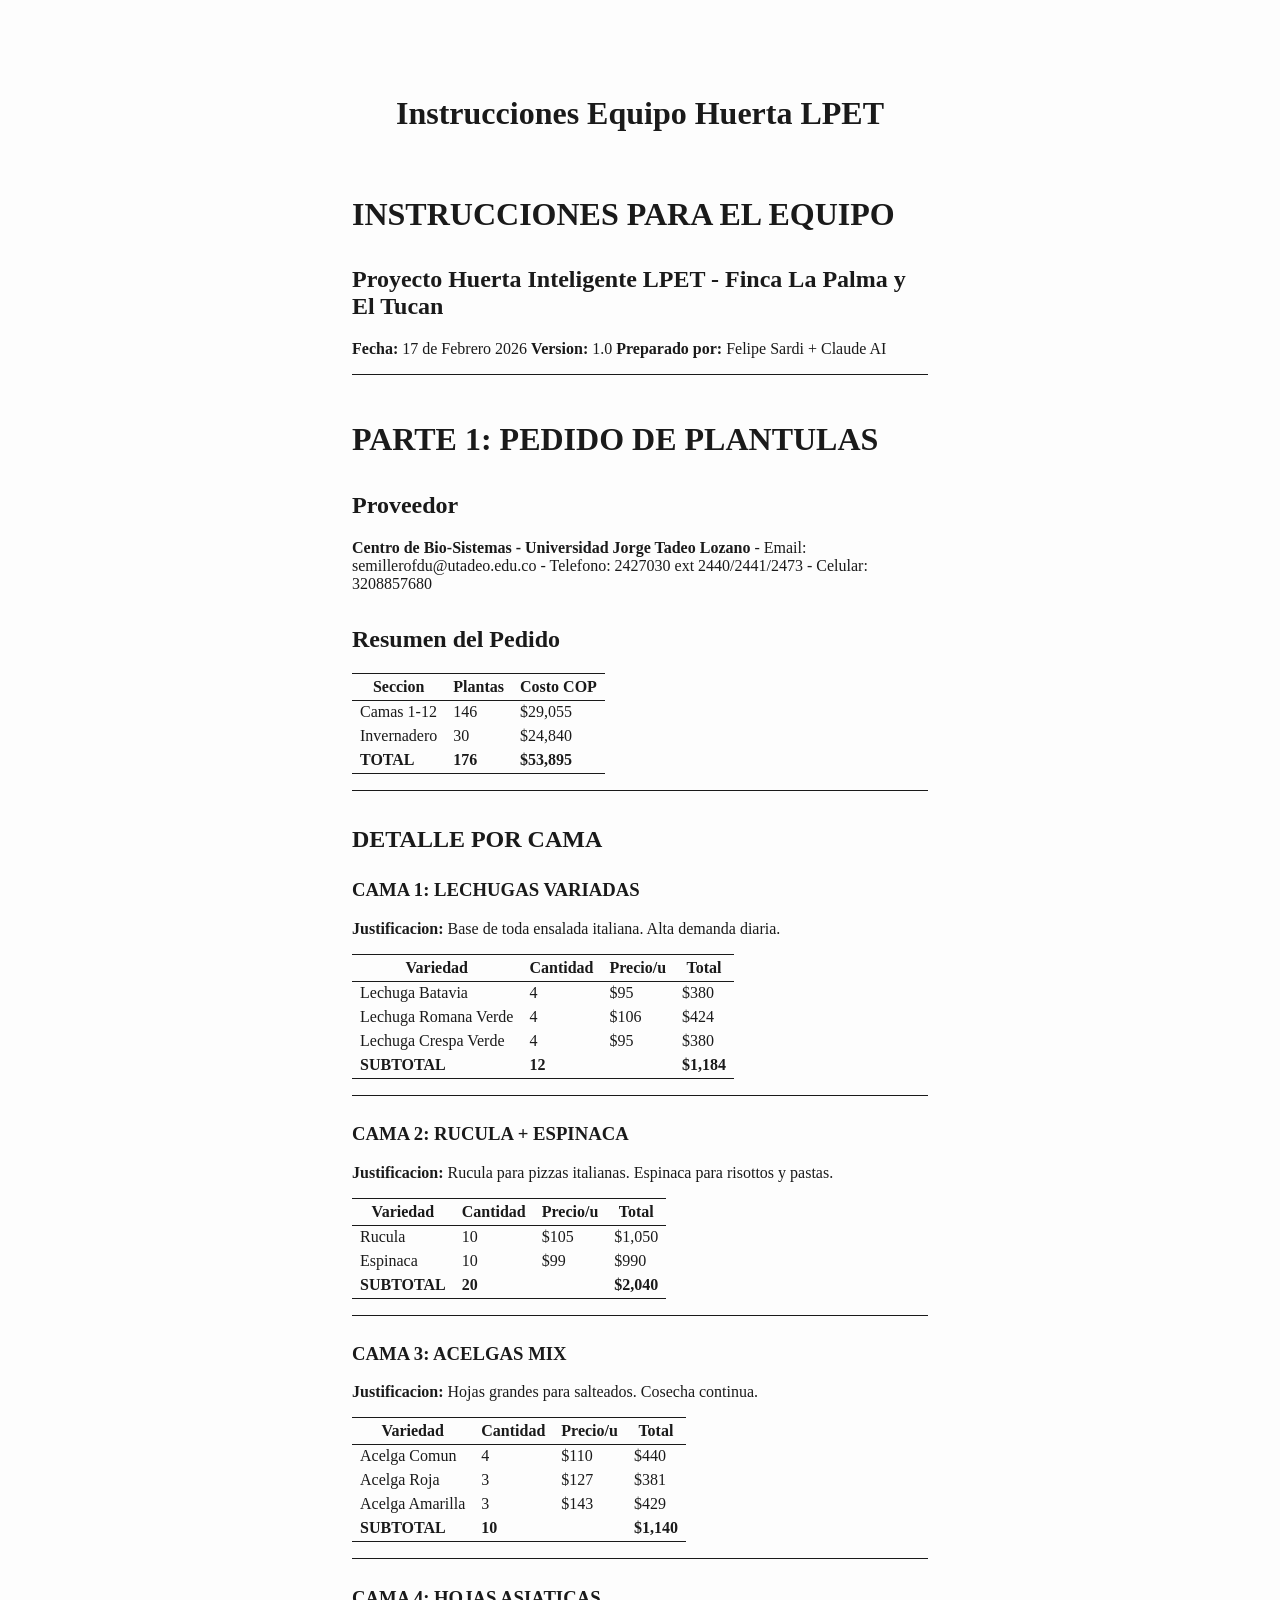
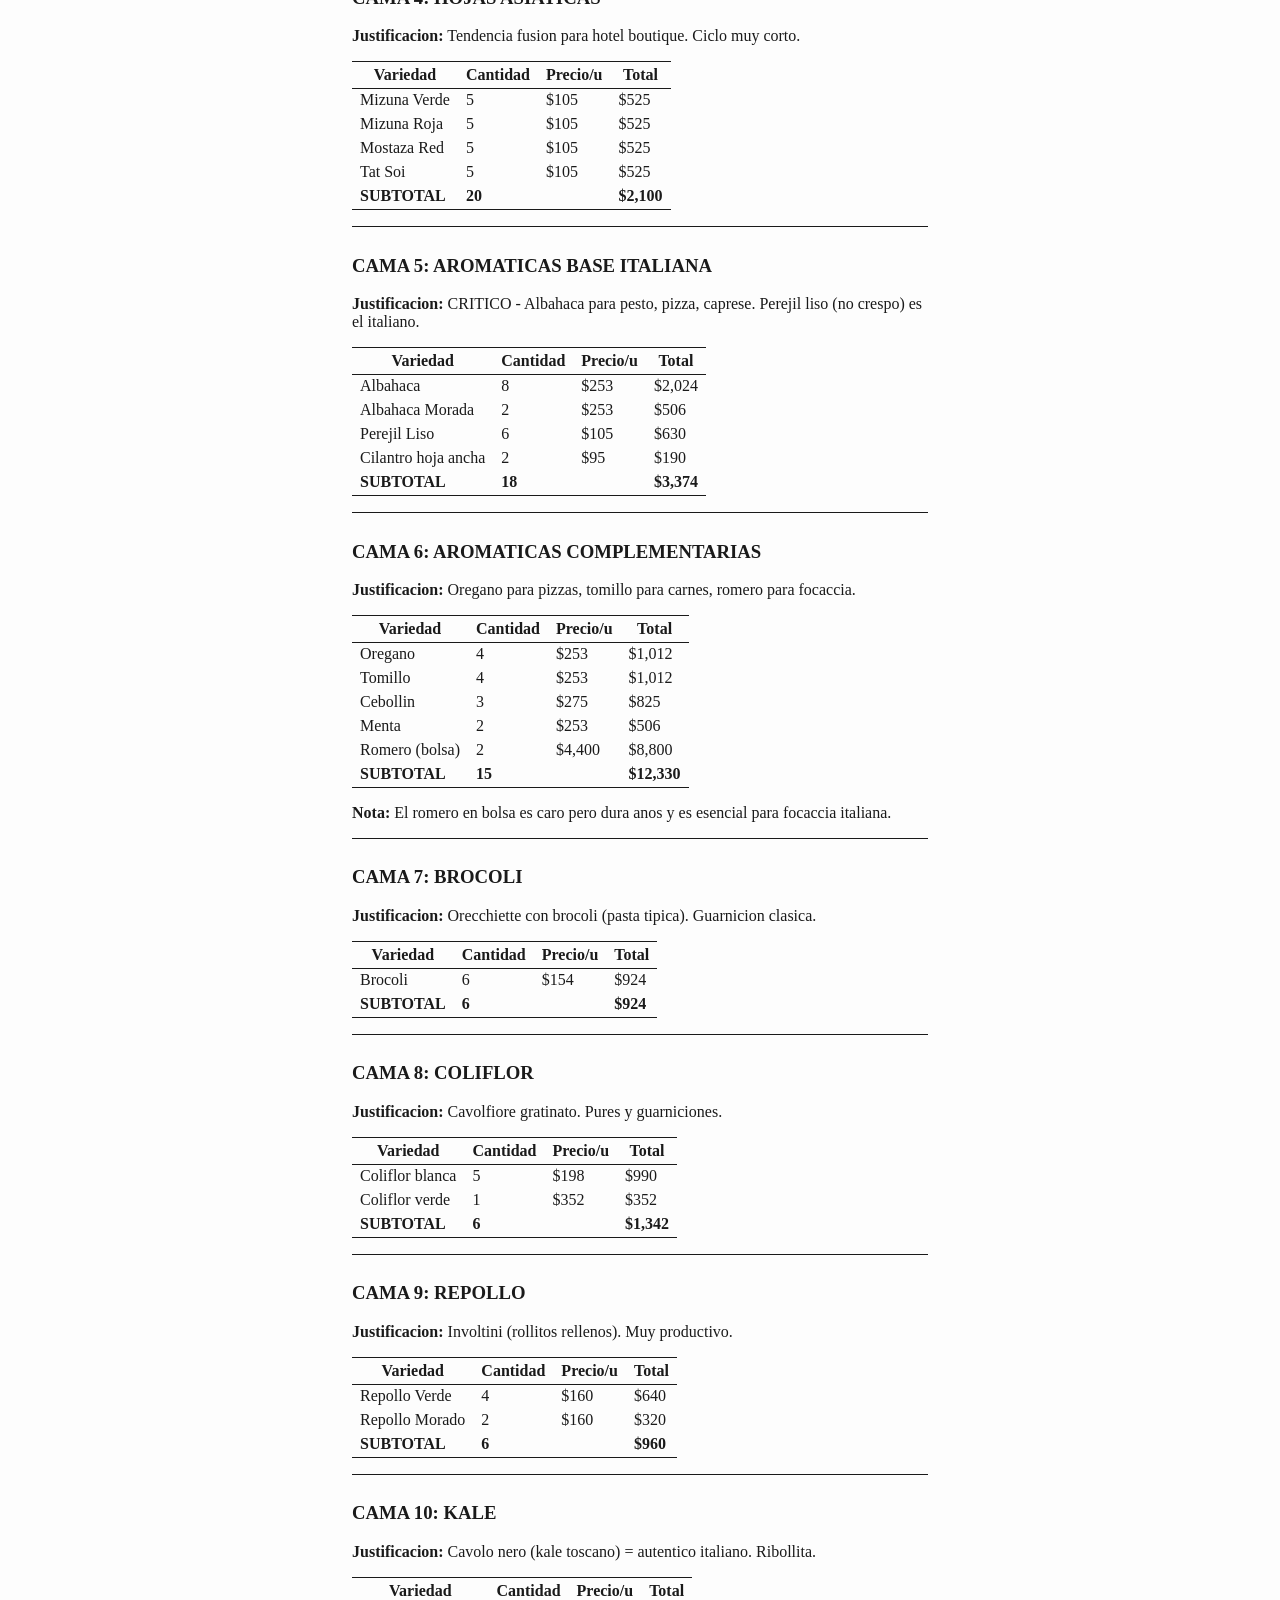
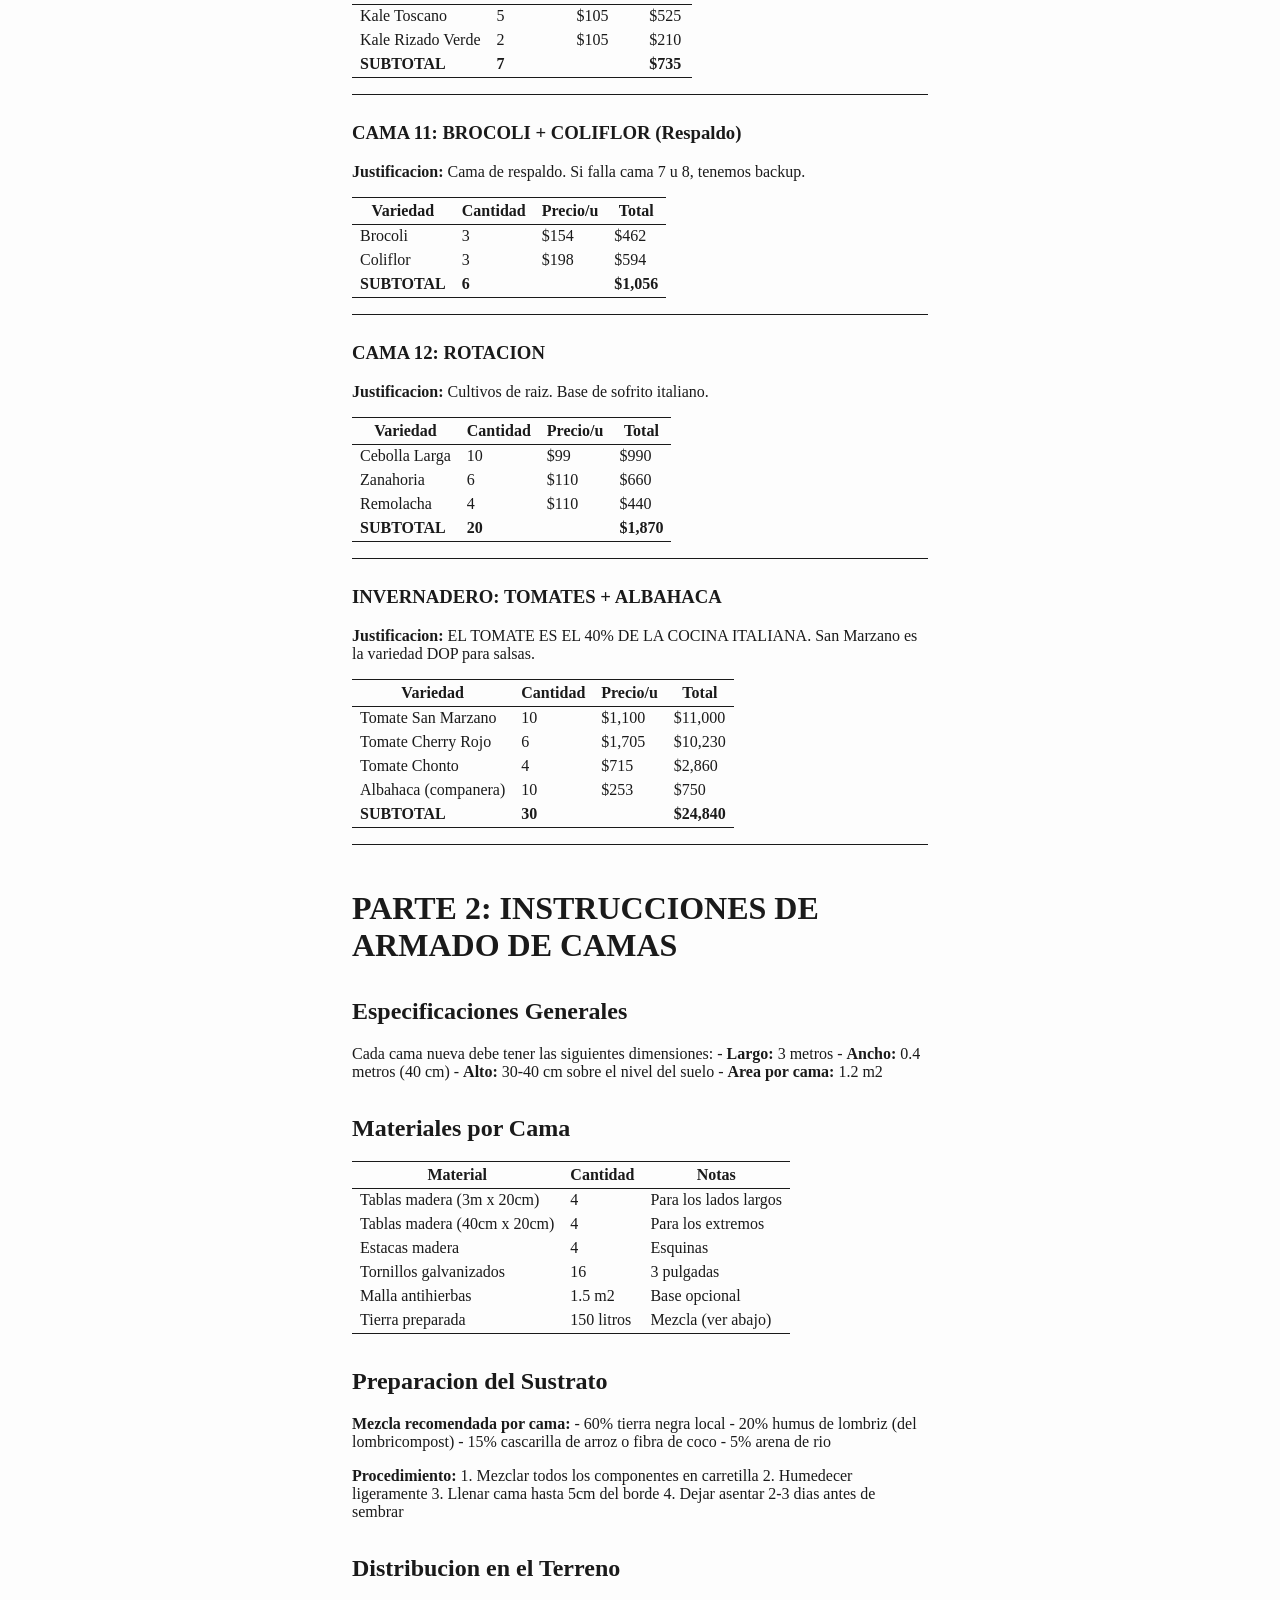
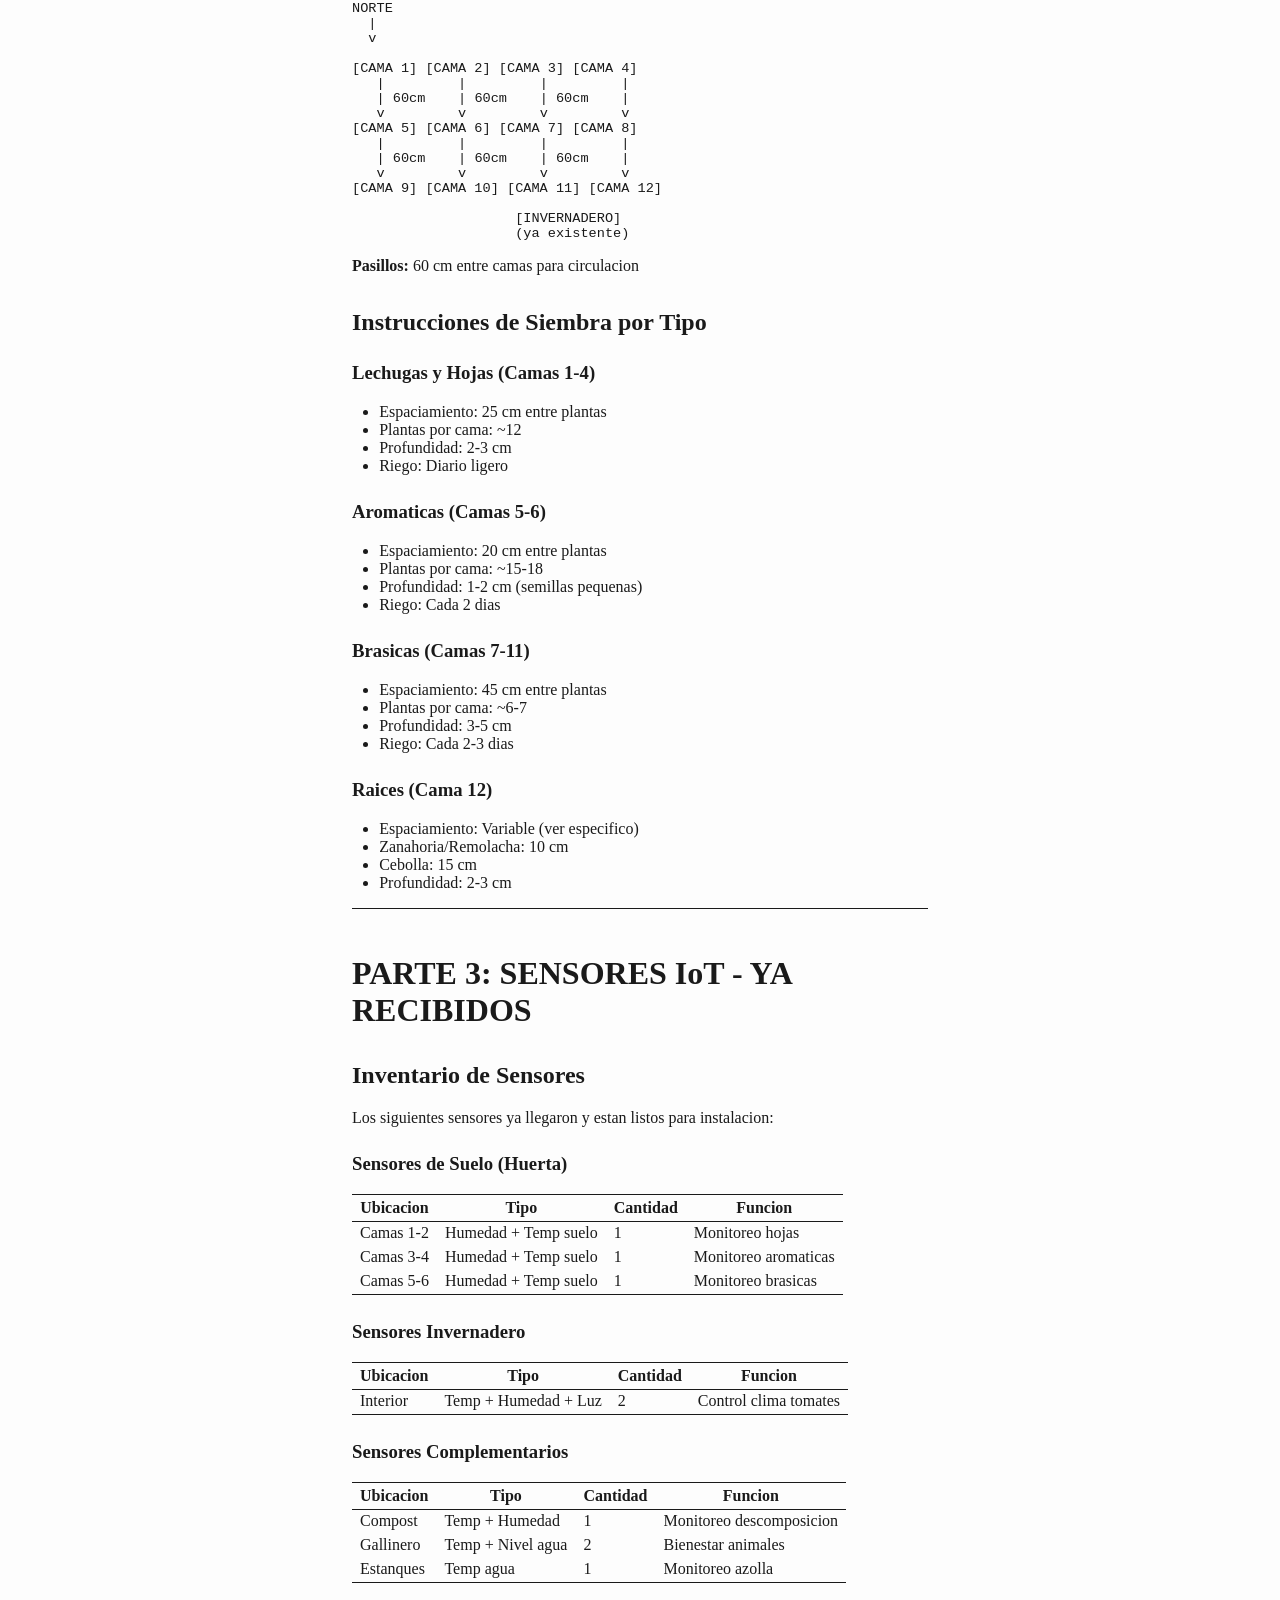
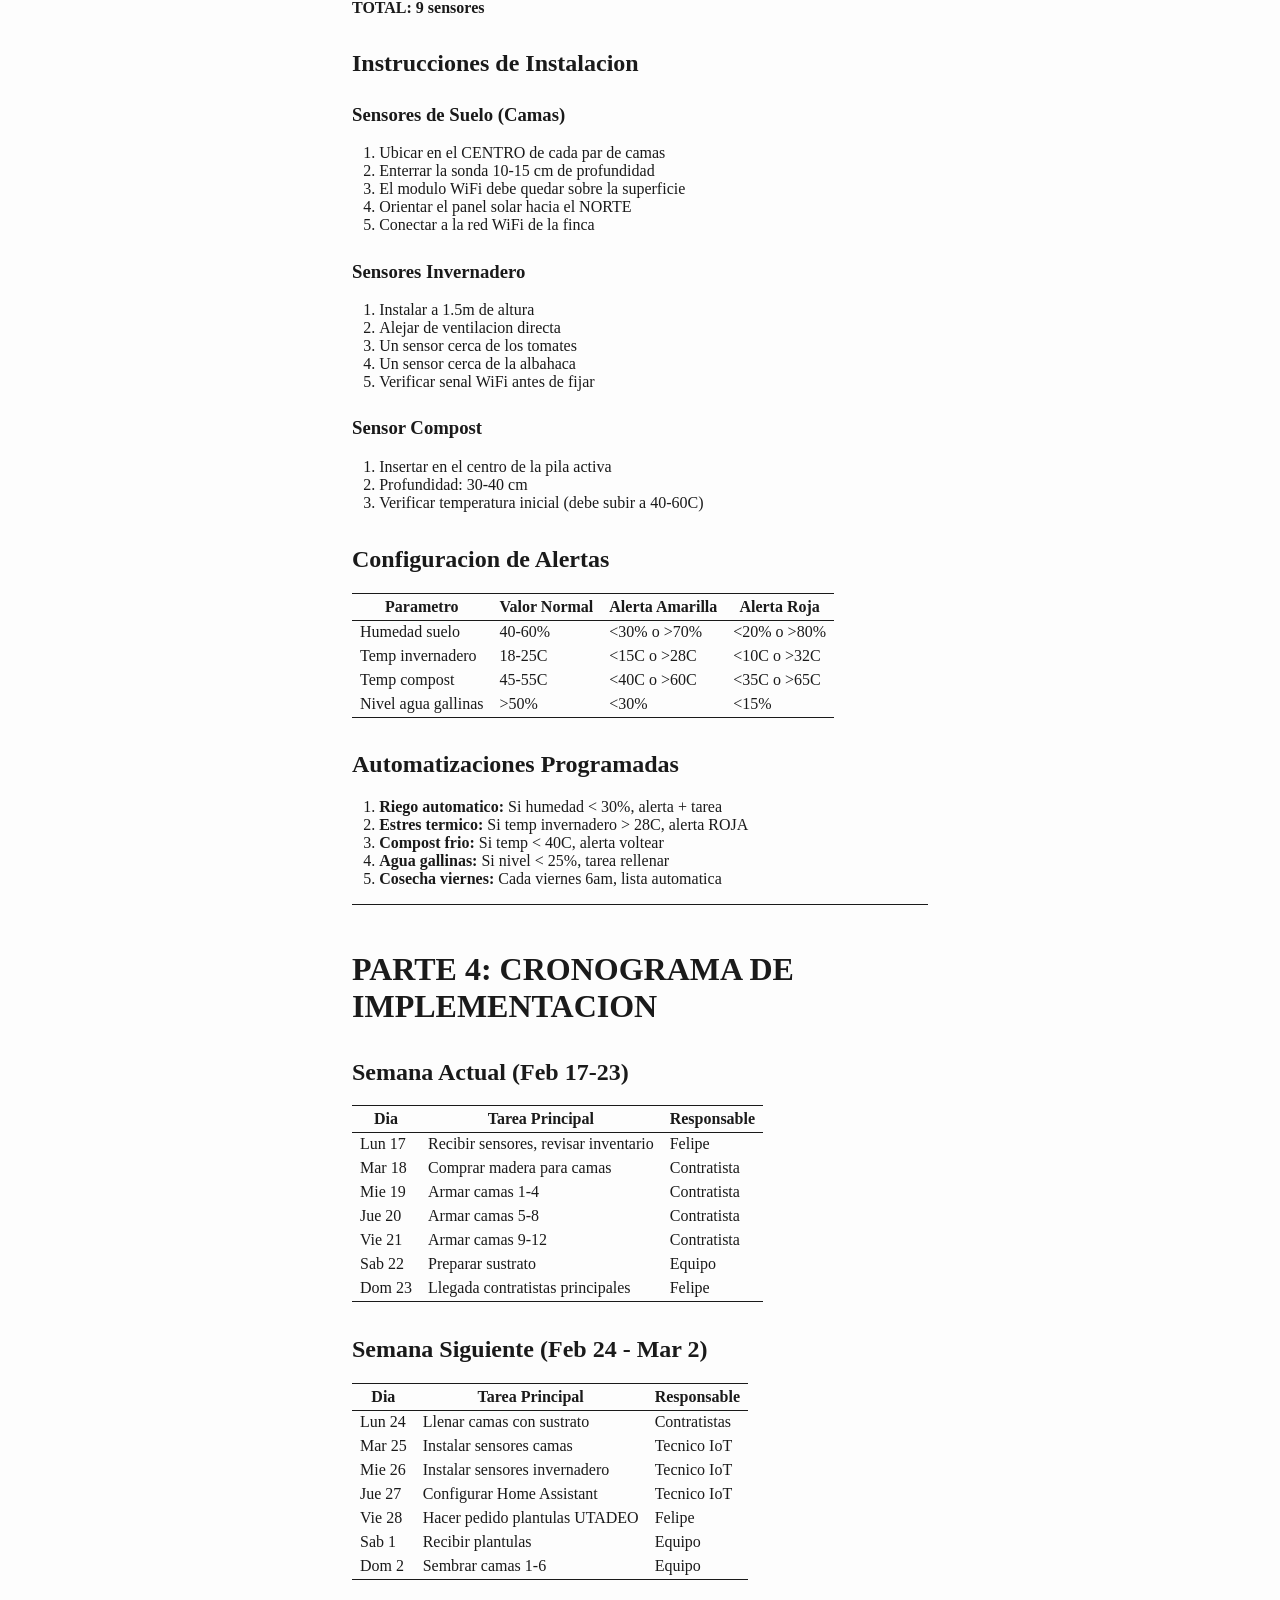
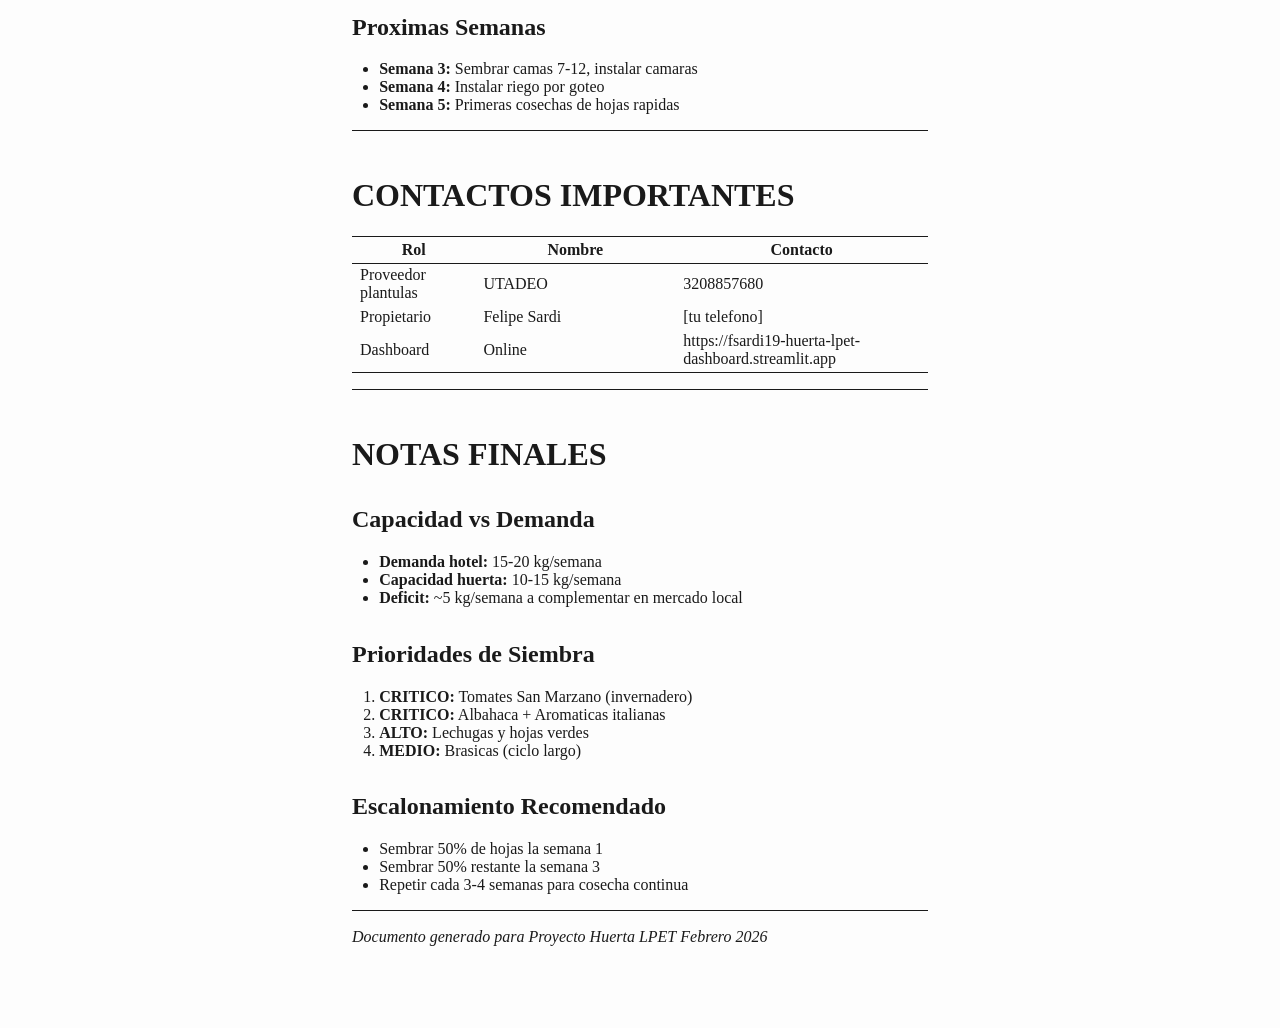
<file: docs/INSTRUCCIONES_EQUIPO_HUERTA.html>
<!DOCTYPE html>
<html xmlns="http://www.w3.org/1999/xhtml" lang="" xml:lang="">
<head>
  <meta charset="utf-8" />
  <meta name="generator" content="pandoc" />
  <meta name="viewport" content="width=device-width, initial-scale=1.0, user-scalable=yes" />
  <title>Instrucciones Equipo Huerta LPET</title>
  <style>
    /* Default styles provided by pandoc.
    ** See https://pandoc.org/MANUAL.html#variables-for-html for config info.
    */
    html {
      color: #1a1a1a;
      background-color: #fdfdfd;
    }
    body {
      margin: 0 auto;
      max-width: 36em;
      padding-left: 50px;
      padding-right: 50px;
      padding-top: 50px;
      padding-bottom: 50px;
      hyphens: auto;
      overflow-wrap: break-word;
      text-rendering: optimizeLegibility;
      font-kerning: normal;
    }
    @media (max-width: 600px) {
      body {
        font-size: 0.9em;
        padding: 12px;
      }
      h1 {
        font-size: 1.8em;
      }
    }
    @media print {
      html {
        background-color: white;
      }
      body {
        background-color: transparent;
        color: black;
        font-size: 12pt;
      }
      p, h2, h3 {
        orphans: 3;
        widows: 3;
      }
      h2, h3, h4 {
        page-break-after: avoid;
      }
    }
    p {
      margin: 1em 0;
    }
    a {
      color: #1a1a1a;
    }
    a:visited {
      color: #1a1a1a;
    }
    img {
      max-width: 100%;
    }
    svg {
      height: auto;
      max-width: 100%;
    }
    h1, h2, h3, h4, h5, h6 {
      margin-top: 1.4em;
    }
    h5, h6 {
      font-size: 1em;
      font-style: italic;
    }
    h6 {
      font-weight: normal;
    }
    ol, ul {
      padding-left: 1.7em;
      margin-top: 1em;
    }
    li > ol, li > ul {
      margin-top: 0;
    }
    blockquote {
      margin: 1em 0 1em 1.7em;
      padding-left: 1em;
      border-left: 2px solid #e6e6e6;
      color: #606060;
    }
    code {
      font-family: Menlo, Monaco, Consolas, 'Lucida Console', monospace;
      font-size: 85%;
      margin: 0;
      hyphens: manual;
    }
    pre {
      margin: 1em 0;
      overflow: auto;
    }
    pre code {
      padding: 0;
      overflow: visible;
      overflow-wrap: normal;
    }
    .sourceCode {
     background-color: transparent;
     overflow: visible;
    }
    hr {
      border: none;
      border-top: 1px solid #1a1a1a;
      height: 1px;
      margin: 1em 0;
    }
    table {
      margin: 1em 0;
      border-collapse: collapse;
      width: 100%;
      overflow-x: auto;
      display: block;
      font-variant-numeric: lining-nums tabular-nums;
    }
    table caption {
      margin-bottom: 0.75em;
    }
    tbody {
      margin-top: 0.5em;
      border-top: 1px solid #1a1a1a;
      border-bottom: 1px solid #1a1a1a;
    }
    th {
      border-top: 1px solid #1a1a1a;
      padding: 0.25em 0.5em 0.25em 0.5em;
    }
    td {
      padding: 0.125em 0.5em 0.25em 0.5em;
    }
    header {
      margin-bottom: 4em;
      text-align: center;
    }
    #TOC li {
      list-style: none;
    }
    #TOC ul {
      padding-left: 1.3em;
    }
    #TOC > ul {
      padding-left: 0;
    }
    #TOC a:not(:hover) {
      text-decoration: none;
    }
    code{white-space: pre-wrap;}
    span.smallcaps{font-variant: small-caps;}
    div.columns{display: flex; gap: min(4vw, 1.5em);}
    div.column{flex: auto; overflow-x: auto;}
    div.hanging-indent{margin-left: 1.5em; text-indent: -1.5em;}
    /* The extra [class] is a hack that increases specificity enough to
       override a similar rule in reveal.js */
    ul.task-list[class]{list-style: none;}
    ul.task-list li input[type="checkbox"] {
      font-size: inherit;
      width: 0.8em;
      margin: 0 0.8em 0.2em -1.6em;
      vertical-align: middle;
    }
    .display.math{display: block; text-align: center; margin: 0.5rem auto;}
  </style>
</head>
<body>
<header id="title-block-header">
<h1 class="title">Instrucciones Equipo Huerta LPET</h1>
</header>
<h1 id="instrucciones-para-el-equipo">INSTRUCCIONES PARA EL EQUIPO</h1>
<h2
id="proyecto-huerta-inteligente-lpet---finca-la-palma-y-el-tucan">Proyecto
Huerta Inteligente LPET - Finca La Palma y El Tucan</h2>
<p><strong>Fecha:</strong> 17 de Febrero 2026 <strong>Version:</strong>
1.0 <strong>Preparado por:</strong> Felipe Sardi + Claude AI</p>
<hr />
<h1 id="parte-1-pedido-de-plantulas">PARTE 1: PEDIDO DE PLANTULAS</h1>
<h2 id="proveedor">Proveedor</h2>
<p><strong>Centro de Bio-Sistemas - Universidad Jorge Tadeo
Lozano</strong> - Email: semillerofdu@utadeo.edu.co - Telefono: 2427030
ext 2440/2441/2473 - Celular: 3208857680</p>
<h2 id="resumen-del-pedido">Resumen del Pedido</h2>
<table>
<thead>
<tr>
<th>Seccion</th>
<th>Plantas</th>
<th>Costo COP</th>
</tr>
</thead>
<tbody>
<tr>
<td>Camas 1-12</td>
<td>146</td>
<td>$29,055</td>
</tr>
<tr>
<td>Invernadero</td>
<td>30</td>
<td>$24,840</td>
</tr>
<tr>
<td><strong>TOTAL</strong></td>
<td><strong>176</strong></td>
<td><strong>$53,895</strong></td>
</tr>
</tbody>
</table>
<hr />
<h2 id="detalle-por-cama">DETALLE POR CAMA</h2>
<h3 id="cama-1-lechugas-variadas">CAMA 1: LECHUGAS VARIADAS</h3>
<p><strong>Justificacion:</strong> Base de toda ensalada italiana. Alta
demanda diaria.</p>
<table>
<thead>
<tr>
<th>Variedad</th>
<th>Cantidad</th>
<th>Precio/u</th>
<th>Total</th>
</tr>
</thead>
<tbody>
<tr>
<td>Lechuga Batavia</td>
<td>4</td>
<td>$95</td>
<td>$380</td>
</tr>
<tr>
<td>Lechuga Romana Verde</td>
<td>4</td>
<td>$106</td>
<td>$424</td>
</tr>
<tr>
<td>Lechuga Crespa Verde</td>
<td>4</td>
<td>$95</td>
<td>$380</td>
</tr>
<tr>
<td><strong>SUBTOTAL</strong></td>
<td><strong>12</strong></td>
<td></td>
<td><strong>$1,184</strong></td>
</tr>
</tbody>
</table>
<hr />
<h3 id="cama-2-rucula-espinaca">CAMA 2: RUCULA + ESPINACA</h3>
<p><strong>Justificacion:</strong> Rucula para pizzas italianas.
Espinaca para risottos y pastas.</p>
<table>
<thead>
<tr>
<th>Variedad</th>
<th>Cantidad</th>
<th>Precio/u</th>
<th>Total</th>
</tr>
</thead>
<tbody>
<tr>
<td>Rucula</td>
<td>10</td>
<td>$105</td>
<td>$1,050</td>
</tr>
<tr>
<td>Espinaca</td>
<td>10</td>
<td>$99</td>
<td>$990</td>
</tr>
<tr>
<td><strong>SUBTOTAL</strong></td>
<td><strong>20</strong></td>
<td></td>
<td><strong>$2,040</strong></td>
</tr>
</tbody>
</table>
<hr />
<h3 id="cama-3-acelgas-mix">CAMA 3: ACELGAS MIX</h3>
<p><strong>Justificacion:</strong> Hojas grandes para salteados. Cosecha
continua.</p>
<table>
<thead>
<tr>
<th>Variedad</th>
<th>Cantidad</th>
<th>Precio/u</th>
<th>Total</th>
</tr>
</thead>
<tbody>
<tr>
<td>Acelga Comun</td>
<td>4</td>
<td>$110</td>
<td>$440</td>
</tr>
<tr>
<td>Acelga Roja</td>
<td>3</td>
<td>$127</td>
<td>$381</td>
</tr>
<tr>
<td>Acelga Amarilla</td>
<td>3</td>
<td>$143</td>
<td>$429</td>
</tr>
<tr>
<td><strong>SUBTOTAL</strong></td>
<td><strong>10</strong></td>
<td></td>
<td><strong>$1,140</strong></td>
</tr>
</tbody>
</table>
<hr />
<h3 id="cama-4-hojas-asiaticas">CAMA 4: HOJAS ASIATICAS</h3>
<p><strong>Justificacion:</strong> Tendencia fusion para hotel boutique.
Ciclo muy corto.</p>
<table>
<thead>
<tr>
<th>Variedad</th>
<th>Cantidad</th>
<th>Precio/u</th>
<th>Total</th>
</tr>
</thead>
<tbody>
<tr>
<td>Mizuna Verde</td>
<td>5</td>
<td>$105</td>
<td>$525</td>
</tr>
<tr>
<td>Mizuna Roja</td>
<td>5</td>
<td>$105</td>
<td>$525</td>
</tr>
<tr>
<td>Mostaza Red</td>
<td>5</td>
<td>$105</td>
<td>$525</td>
</tr>
<tr>
<td>Tat Soi</td>
<td>5</td>
<td>$105</td>
<td>$525</td>
</tr>
<tr>
<td><strong>SUBTOTAL</strong></td>
<td><strong>20</strong></td>
<td></td>
<td><strong>$2,100</strong></td>
</tr>
</tbody>
</table>
<hr />
<h3 id="cama-5-aromaticas-base-italiana">CAMA 5: AROMATICAS BASE
ITALIANA</h3>
<p><strong>Justificacion:</strong> CRITICO - Albahaca para pesto, pizza,
caprese. Perejil liso (no crespo) es el italiano.</p>
<table>
<thead>
<tr>
<th>Variedad</th>
<th>Cantidad</th>
<th>Precio/u</th>
<th>Total</th>
</tr>
</thead>
<tbody>
<tr>
<td>Albahaca</td>
<td>8</td>
<td>$253</td>
<td>$2,024</td>
</tr>
<tr>
<td>Albahaca Morada</td>
<td>2</td>
<td>$253</td>
<td>$506</td>
</tr>
<tr>
<td>Perejil Liso</td>
<td>6</td>
<td>$105</td>
<td>$630</td>
</tr>
<tr>
<td>Cilantro hoja ancha</td>
<td>2</td>
<td>$95</td>
<td>$190</td>
</tr>
<tr>
<td><strong>SUBTOTAL</strong></td>
<td><strong>18</strong></td>
<td></td>
<td><strong>$3,374</strong></td>
</tr>
</tbody>
</table>
<hr />
<h3 id="cama-6-aromaticas-complementarias">CAMA 6: AROMATICAS
COMPLEMENTARIAS</h3>
<p><strong>Justificacion:</strong> Oregano para pizzas, tomillo para
carnes, romero para focaccia.</p>
<table>
<thead>
<tr>
<th>Variedad</th>
<th>Cantidad</th>
<th>Precio/u</th>
<th>Total</th>
</tr>
</thead>
<tbody>
<tr>
<td>Oregano</td>
<td>4</td>
<td>$253</td>
<td>$1,012</td>
</tr>
<tr>
<td>Tomillo</td>
<td>4</td>
<td>$253</td>
<td>$1,012</td>
</tr>
<tr>
<td>Cebollin</td>
<td>3</td>
<td>$275</td>
<td>$825</td>
</tr>
<tr>
<td>Menta</td>
<td>2</td>
<td>$253</td>
<td>$506</td>
</tr>
<tr>
<td>Romero (bolsa)</td>
<td>2</td>
<td>$4,400</td>
<td>$8,800</td>
</tr>
<tr>
<td><strong>SUBTOTAL</strong></td>
<td><strong>15</strong></td>
<td></td>
<td><strong>$12,330</strong></td>
</tr>
</tbody>
</table>
<p><strong>Nota:</strong> El romero en bolsa es caro pero dura anos y es
esencial para focaccia italiana.</p>
<hr />
<h3 id="cama-7-brocoli">CAMA 7: BROCOLI</h3>
<p><strong>Justificacion:</strong> Orecchiette con brocoli (pasta
tipica). Guarnicion clasica.</p>
<table>
<thead>
<tr>
<th>Variedad</th>
<th>Cantidad</th>
<th>Precio/u</th>
<th>Total</th>
</tr>
</thead>
<tbody>
<tr>
<td>Brocoli</td>
<td>6</td>
<td>$154</td>
<td>$924</td>
</tr>
<tr>
<td><strong>SUBTOTAL</strong></td>
<td><strong>6</strong></td>
<td></td>
<td><strong>$924</strong></td>
</tr>
</tbody>
</table>
<hr />
<h3 id="cama-8-coliflor">CAMA 8: COLIFLOR</h3>
<p><strong>Justificacion:</strong> Cavolfiore gratinato. Pures y
guarniciones.</p>
<table>
<thead>
<tr>
<th>Variedad</th>
<th>Cantidad</th>
<th>Precio/u</th>
<th>Total</th>
</tr>
</thead>
<tbody>
<tr>
<td>Coliflor blanca</td>
<td>5</td>
<td>$198</td>
<td>$990</td>
</tr>
<tr>
<td>Coliflor verde</td>
<td>1</td>
<td>$352</td>
<td>$352</td>
</tr>
<tr>
<td><strong>SUBTOTAL</strong></td>
<td><strong>6</strong></td>
<td></td>
<td><strong>$1,342</strong></td>
</tr>
</tbody>
</table>
<hr />
<h3 id="cama-9-repollo">CAMA 9: REPOLLO</h3>
<p><strong>Justificacion:</strong> Involtini (rollitos rellenos). Muy
productivo.</p>
<table>
<thead>
<tr>
<th>Variedad</th>
<th>Cantidad</th>
<th>Precio/u</th>
<th>Total</th>
</tr>
</thead>
<tbody>
<tr>
<td>Repollo Verde</td>
<td>4</td>
<td>$160</td>
<td>$640</td>
</tr>
<tr>
<td>Repollo Morado</td>
<td>2</td>
<td>$160</td>
<td>$320</td>
</tr>
<tr>
<td><strong>SUBTOTAL</strong></td>
<td><strong>6</strong></td>
<td></td>
<td><strong>$960</strong></td>
</tr>
</tbody>
</table>
<hr />
<h3 id="cama-10-kale">CAMA 10: KALE</h3>
<p><strong>Justificacion:</strong> Cavolo nero (kale toscano) =
autentico italiano. Ribollita.</p>
<table>
<thead>
<tr>
<th>Variedad</th>
<th>Cantidad</th>
<th>Precio/u</th>
<th>Total</th>
</tr>
</thead>
<tbody>
<tr>
<td>Kale Toscano</td>
<td>5</td>
<td>$105</td>
<td>$525</td>
</tr>
<tr>
<td>Kale Rizado Verde</td>
<td>2</td>
<td>$105</td>
<td>$210</td>
</tr>
<tr>
<td><strong>SUBTOTAL</strong></td>
<td><strong>7</strong></td>
<td></td>
<td><strong>$735</strong></td>
</tr>
</tbody>
</table>
<hr />
<h3 id="cama-11-brocoli-coliflor-respaldo">CAMA 11: BROCOLI + COLIFLOR
(Respaldo)</h3>
<p><strong>Justificacion:</strong> Cama de respaldo. Si falla cama 7 u
8, tenemos backup.</p>
<table>
<thead>
<tr>
<th>Variedad</th>
<th>Cantidad</th>
<th>Precio/u</th>
<th>Total</th>
</tr>
</thead>
<tbody>
<tr>
<td>Brocoli</td>
<td>3</td>
<td>$154</td>
<td>$462</td>
</tr>
<tr>
<td>Coliflor</td>
<td>3</td>
<td>$198</td>
<td>$594</td>
</tr>
<tr>
<td><strong>SUBTOTAL</strong></td>
<td><strong>6</strong></td>
<td></td>
<td><strong>$1,056</strong></td>
</tr>
</tbody>
</table>
<hr />
<h3 id="cama-12-rotacion">CAMA 12: ROTACION</h3>
<p><strong>Justificacion:</strong> Cultivos de raiz. Base de sofrito
italiano.</p>
<table>
<thead>
<tr>
<th>Variedad</th>
<th>Cantidad</th>
<th>Precio/u</th>
<th>Total</th>
</tr>
</thead>
<tbody>
<tr>
<td>Cebolla Larga</td>
<td>10</td>
<td>$99</td>
<td>$990</td>
</tr>
<tr>
<td>Zanahoria</td>
<td>6</td>
<td>$110</td>
<td>$660</td>
</tr>
<tr>
<td>Remolacha</td>
<td>4</td>
<td>$110</td>
<td>$440</td>
</tr>
<tr>
<td><strong>SUBTOTAL</strong></td>
<td><strong>20</strong></td>
<td></td>
<td><strong>$1,870</strong></td>
</tr>
</tbody>
</table>
<hr />
<h3 id="invernadero-tomates-albahaca">INVERNADERO: TOMATES +
ALBAHACA</h3>
<p><strong>Justificacion:</strong> EL TOMATE ES EL 40% DE LA COCINA
ITALIANA. San Marzano es la variedad DOP para salsas.</p>
<table>
<thead>
<tr>
<th>Variedad</th>
<th>Cantidad</th>
<th>Precio/u</th>
<th>Total</th>
</tr>
</thead>
<tbody>
<tr>
<td>Tomate San Marzano</td>
<td>10</td>
<td>$1,100</td>
<td>$11,000</td>
</tr>
<tr>
<td>Tomate Cherry Rojo</td>
<td>6</td>
<td>$1,705</td>
<td>$10,230</td>
</tr>
<tr>
<td>Tomate Chonto</td>
<td>4</td>
<td>$715</td>
<td>$2,860</td>
</tr>
<tr>
<td>Albahaca (companera)</td>
<td>10</td>
<td>$253</td>
<td>$750</td>
</tr>
<tr>
<td><strong>SUBTOTAL</strong></td>
<td><strong>30</strong></td>
<td></td>
<td><strong>$24,840</strong></td>
</tr>
</tbody>
</table>
<hr />
<h1 id="parte-2-instrucciones-de-armado-de-camas">PARTE 2: INSTRUCCIONES
DE ARMADO DE CAMAS</h1>
<h2 id="especificaciones-generales">Especificaciones Generales</h2>
<p>Cada cama nueva debe tener las siguientes dimensiones: -
<strong>Largo:</strong> 3 metros - <strong>Ancho:</strong> 0.4 metros
(40 cm) - <strong>Alto:</strong> 30-40 cm sobre el nivel del suelo -
<strong>Area por cama:</strong> 1.2 m2</p>
<h2 id="materiales-por-cama">Materiales por Cama</h2>
<table>
<thead>
<tr>
<th>Material</th>
<th>Cantidad</th>
<th>Notas</th>
</tr>
</thead>
<tbody>
<tr>
<td>Tablas madera (3m x 20cm)</td>
<td>4</td>
<td>Para los lados largos</td>
</tr>
<tr>
<td>Tablas madera (40cm x 20cm)</td>
<td>4</td>
<td>Para los extremos</td>
</tr>
<tr>
<td>Estacas madera</td>
<td>4</td>
<td>Esquinas</td>
</tr>
<tr>
<td>Tornillos galvanizados</td>
<td>16</td>
<td>3 pulgadas</td>
</tr>
<tr>
<td>Malla antihierbas</td>
<td>1.5 m2</td>
<td>Base opcional</td>
</tr>
<tr>
<td>Tierra preparada</td>
<td>150 litros</td>
<td>Mezcla (ver abajo)</td>
</tr>
</tbody>
</table>
<h2 id="preparacion-del-sustrato">Preparacion del Sustrato</h2>
<p><strong>Mezcla recomendada por cama:</strong> - 60% tierra negra
local - 20% humus de lombriz (del lombricompost) - 15% cascarilla de
arroz o fibra de coco - 5% arena de rio</p>
<p><strong>Procedimiento:</strong> 1. Mezclar todos los componentes en
carretilla 2. Humedecer ligeramente 3. Llenar cama hasta 5cm del borde
4. Dejar asentar 2-3 dias antes de sembrar</p>
<h2 id="distribucion-en-el-terreno">Distribucion en el Terreno</h2>
<pre><code>NORTE
  |
  v

[CAMA 1] [CAMA 2] [CAMA 3] [CAMA 4]
   |         |         |         |
   | 60cm    | 60cm    | 60cm    |
   v         v         v         v
[CAMA 5] [CAMA 6] [CAMA 7] [CAMA 8]
   |         |         |         |
   | 60cm    | 60cm    | 60cm    |
   v         v         v         v
[CAMA 9] [CAMA 10] [CAMA 11] [CAMA 12]

                    [INVERNADERO]
                    (ya existente)</code></pre>
<p><strong>Pasillos:</strong> 60 cm entre camas para circulacion</p>
<h2 id="instrucciones-de-siembra-por-tipo">Instrucciones de Siembra por
Tipo</h2>
<h3 id="lechugas-y-hojas-camas-1-4">Lechugas y Hojas (Camas 1-4)</h3>
<ul>
<li>Espaciamiento: 25 cm entre plantas</li>
<li>Plantas por cama: ~12</li>
<li>Profundidad: 2-3 cm</li>
<li>Riego: Diario ligero</li>
</ul>
<h3 id="aromaticas-camas-5-6">Aromaticas (Camas 5-6)</h3>
<ul>
<li>Espaciamiento: 20 cm entre plantas</li>
<li>Plantas por cama: ~15-18</li>
<li>Profundidad: 1-2 cm (semillas pequenas)</li>
<li>Riego: Cada 2 dias</li>
</ul>
<h3 id="brasicas-camas-7-11">Brasicas (Camas 7-11)</h3>
<ul>
<li>Espaciamiento: 45 cm entre plantas</li>
<li>Plantas por cama: ~6-7</li>
<li>Profundidad: 3-5 cm</li>
<li>Riego: Cada 2-3 dias</li>
</ul>
<h3 id="raices-cama-12">Raices (Cama 12)</h3>
<ul>
<li>Espaciamiento: Variable (ver especifico)</li>
<li>Zanahoria/Remolacha: 10 cm</li>
<li>Cebolla: 15 cm</li>
<li>Profundidad: 2-3 cm</li>
</ul>
<hr />
<h1 id="parte-3-sensores-iot---ya-recibidos">PARTE 3: SENSORES IoT - YA
RECIBIDOS</h1>
<h2 id="inventario-de-sensores">Inventario de Sensores</h2>
<p>Los siguientes sensores ya llegaron y estan listos para
instalacion:</p>
<h3 id="sensores-de-suelo-huerta">Sensores de Suelo (Huerta)</h3>
<table>
<thead>
<tr>
<th>Ubicacion</th>
<th>Tipo</th>
<th>Cantidad</th>
<th>Funcion</th>
</tr>
</thead>
<tbody>
<tr>
<td>Camas 1-2</td>
<td>Humedad + Temp suelo</td>
<td>1</td>
<td>Monitoreo hojas</td>
</tr>
<tr>
<td>Camas 3-4</td>
<td>Humedad + Temp suelo</td>
<td>1</td>
<td>Monitoreo aromaticas</td>
</tr>
<tr>
<td>Camas 5-6</td>
<td>Humedad + Temp suelo</td>
<td>1</td>
<td>Monitoreo brasicas</td>
</tr>
</tbody>
</table>
<h3 id="sensores-invernadero">Sensores Invernadero</h3>
<table>
<thead>
<tr>
<th>Ubicacion</th>
<th>Tipo</th>
<th>Cantidad</th>
<th>Funcion</th>
</tr>
</thead>
<tbody>
<tr>
<td>Interior</td>
<td>Temp + Humedad + Luz</td>
<td>2</td>
<td>Control clima tomates</td>
</tr>
</tbody>
</table>
<h3 id="sensores-complementarios">Sensores Complementarios</h3>
<table>
<thead>
<tr>
<th>Ubicacion</th>
<th>Tipo</th>
<th>Cantidad</th>
<th>Funcion</th>
</tr>
</thead>
<tbody>
<tr>
<td>Compost</td>
<td>Temp + Humedad</td>
<td>1</td>
<td>Monitoreo descomposicion</td>
</tr>
<tr>
<td>Gallinero</td>
<td>Temp + Nivel agua</td>
<td>2</td>
<td>Bienestar animales</td>
</tr>
<tr>
<td>Estanques</td>
<td>Temp agua</td>
<td>1</td>
<td>Monitoreo azolla</td>
</tr>
</tbody>
</table>
<p><strong>TOTAL: 9 sensores</strong></p>
<h2 id="instrucciones-de-instalacion">Instrucciones de Instalacion</h2>
<h3 id="sensores-de-suelo-camas">Sensores de Suelo (Camas)</h3>
<ol type="1">
<li>Ubicar en el CENTRO de cada par de camas</li>
<li>Enterrar la sonda 10-15 cm de profundidad</li>
<li>El modulo WiFi debe quedar sobre la superficie</li>
<li>Orientar el panel solar hacia el NORTE</li>
<li>Conectar a la red WiFi de la finca</li>
</ol>
<h3 id="sensores-invernadero-1">Sensores Invernadero</h3>
<ol type="1">
<li>Instalar a 1.5m de altura</li>
<li>Alejar de ventilacion directa</li>
<li>Un sensor cerca de los tomates</li>
<li>Un sensor cerca de la albahaca</li>
<li>Verificar senal WiFi antes de fijar</li>
</ol>
<h3 id="sensor-compost">Sensor Compost</h3>
<ol type="1">
<li>Insertar en el centro de la pila activa</li>
<li>Profundidad: 30-40 cm</li>
<li>Verificar temperatura inicial (debe subir a 40-60C)</li>
</ol>
<h2 id="configuracion-de-alertas">Configuracion de Alertas</h2>
<table>
<thead>
<tr>
<th>Parametro</th>
<th>Valor Normal</th>
<th>Alerta Amarilla</th>
<th>Alerta Roja</th>
</tr>
</thead>
<tbody>
<tr>
<td>Humedad suelo</td>
<td>40-60%</td>
<td>&lt;30% o &gt;70%</td>
<td>&lt;20% o &gt;80%</td>
</tr>
<tr>
<td>Temp invernadero</td>
<td>18-25C</td>
<td>&lt;15C o &gt;28C</td>
<td>&lt;10C o &gt;32C</td>
</tr>
<tr>
<td>Temp compost</td>
<td>45-55C</td>
<td>&lt;40C o &gt;60C</td>
<td>&lt;35C o &gt;65C</td>
</tr>
<tr>
<td>Nivel agua gallinas</td>
<td>&gt;50%</td>
<td>&lt;30%</td>
<td>&lt;15%</td>
</tr>
</tbody>
</table>
<h2 id="automatizaciones-programadas">Automatizaciones Programadas</h2>
<ol type="1">
<li><strong>Riego automatico:</strong> Si humedad &lt; 30%, alerta +
tarea</li>
<li><strong>Estres termico:</strong> Si temp invernadero &gt; 28C,
alerta ROJA</li>
<li><strong>Compost frio:</strong> Si temp &lt; 40C, alerta voltear</li>
<li><strong>Agua gallinas:</strong> Si nivel &lt; 25%, tarea
rellenar</li>
<li><strong>Cosecha viernes:</strong> Cada viernes 6am, lista
automatica</li>
</ol>
<hr />
<h1 id="parte-4-cronograma-de-implementacion">PARTE 4: CRONOGRAMA DE
IMPLEMENTACION</h1>
<h2 id="semana-actual-feb-17-23">Semana Actual (Feb 17-23)</h2>
<table>
<thead>
<tr>
<th>Dia</th>
<th>Tarea Principal</th>
<th>Responsable</th>
</tr>
</thead>
<tbody>
<tr>
<td>Lun 17</td>
<td>Recibir sensores, revisar inventario</td>
<td>Felipe</td>
</tr>
<tr>
<td>Mar 18</td>
<td>Comprar madera para camas</td>
<td>Contratista</td>
</tr>
<tr>
<td>Mie 19</td>
<td>Armar camas 1-4</td>
<td>Contratista</td>
</tr>
<tr>
<td>Jue 20</td>
<td>Armar camas 5-8</td>
<td>Contratista</td>
</tr>
<tr>
<td>Vie 21</td>
<td>Armar camas 9-12</td>
<td>Contratista</td>
</tr>
<tr>
<td>Sab 22</td>
<td>Preparar sustrato</td>
<td>Equipo</td>
</tr>
<tr>
<td>Dom 23</td>
<td>Llegada contratistas principales</td>
<td>Felipe</td>
</tr>
</tbody>
</table>
<h2 id="semana-siguiente-feb-24---mar-2">Semana Siguiente (Feb 24 - Mar
2)</h2>
<table>
<thead>
<tr>
<th>Dia</th>
<th>Tarea Principal</th>
<th>Responsable</th>
</tr>
</thead>
<tbody>
<tr>
<td>Lun 24</td>
<td>Llenar camas con sustrato</td>
<td>Contratistas</td>
</tr>
<tr>
<td>Mar 25</td>
<td>Instalar sensores camas</td>
<td>Tecnico IoT</td>
</tr>
<tr>
<td>Mie 26</td>
<td>Instalar sensores invernadero</td>
<td>Tecnico IoT</td>
</tr>
<tr>
<td>Jue 27</td>
<td>Configurar Home Assistant</td>
<td>Tecnico IoT</td>
</tr>
<tr>
<td>Vie 28</td>
<td>Hacer pedido plantulas UTADEO</td>
<td>Felipe</td>
</tr>
<tr>
<td>Sab 1</td>
<td>Recibir plantulas</td>
<td>Equipo</td>
</tr>
<tr>
<td>Dom 2</td>
<td>Sembrar camas 1-6</td>
<td>Equipo</td>
</tr>
</tbody>
</table>
<h2 id="proximas-semanas">Proximas Semanas</h2>
<ul>
<li><strong>Semana 3:</strong> Sembrar camas 7-12, instalar camaras</li>
<li><strong>Semana 4:</strong> Instalar riego por goteo</li>
<li><strong>Semana 5:</strong> Primeras cosechas de hojas rapidas</li>
</ul>
<hr />
<h1 id="contactos-importantes">CONTACTOS IMPORTANTES</h1>
<table>
<colgroup>
<col style="width: 21%" />
<col style="width: 34%" />
<col style="width: 43%" />
</colgroup>
<thead>
<tr>
<th>Rol</th>
<th>Nombre</th>
<th>Contacto</th>
</tr>
</thead>
<tbody>
<tr>
<td>Proveedor plantulas</td>
<td>UTADEO</td>
<td>3208857680</td>
</tr>
<tr>
<td>Propietario</td>
<td>Felipe Sardi</td>
<td>[tu telefono]</td>
</tr>
<tr>
<td>Dashboard</td>
<td>Online</td>
<td>https://fsardi19-huerta-lpet-dashboard.streamlit.app</td>
</tr>
</tbody>
</table>
<hr />
<h1 id="notas-finales">NOTAS FINALES</h1>
<h2 id="capacidad-vs-demanda">Capacidad vs Demanda</h2>
<ul>
<li><strong>Demanda hotel:</strong> 15-20 kg/semana</li>
<li><strong>Capacidad huerta:</strong> 10-15 kg/semana</li>
<li><strong>Deficit:</strong> ~5 kg/semana a complementar en mercado
local</li>
</ul>
<h2 id="prioridades-de-siembra">Prioridades de Siembra</h2>
<ol type="1">
<li><strong>CRITICO:</strong> Tomates San Marzano (invernadero)</li>
<li><strong>CRITICO:</strong> Albahaca + Aromaticas italianas</li>
<li><strong>ALTO:</strong> Lechugas y hojas verdes</li>
<li><strong>MEDIO:</strong> Brasicas (ciclo largo)</li>
</ol>
<h2 id="escalonamiento-recomendado">Escalonamiento Recomendado</h2>
<ul>
<li>Sembrar 50% de hojas la semana 1</li>
<li>Sembrar 50% restante la semana 3</li>
<li>Repetir cada 3-4 semanas para cosecha continua</li>
</ul>
<hr />
<p><em>Documento generado para Proyecto Huerta LPET</em> <em>Febrero
2026</em></p>
</body>
</html>
</file>
